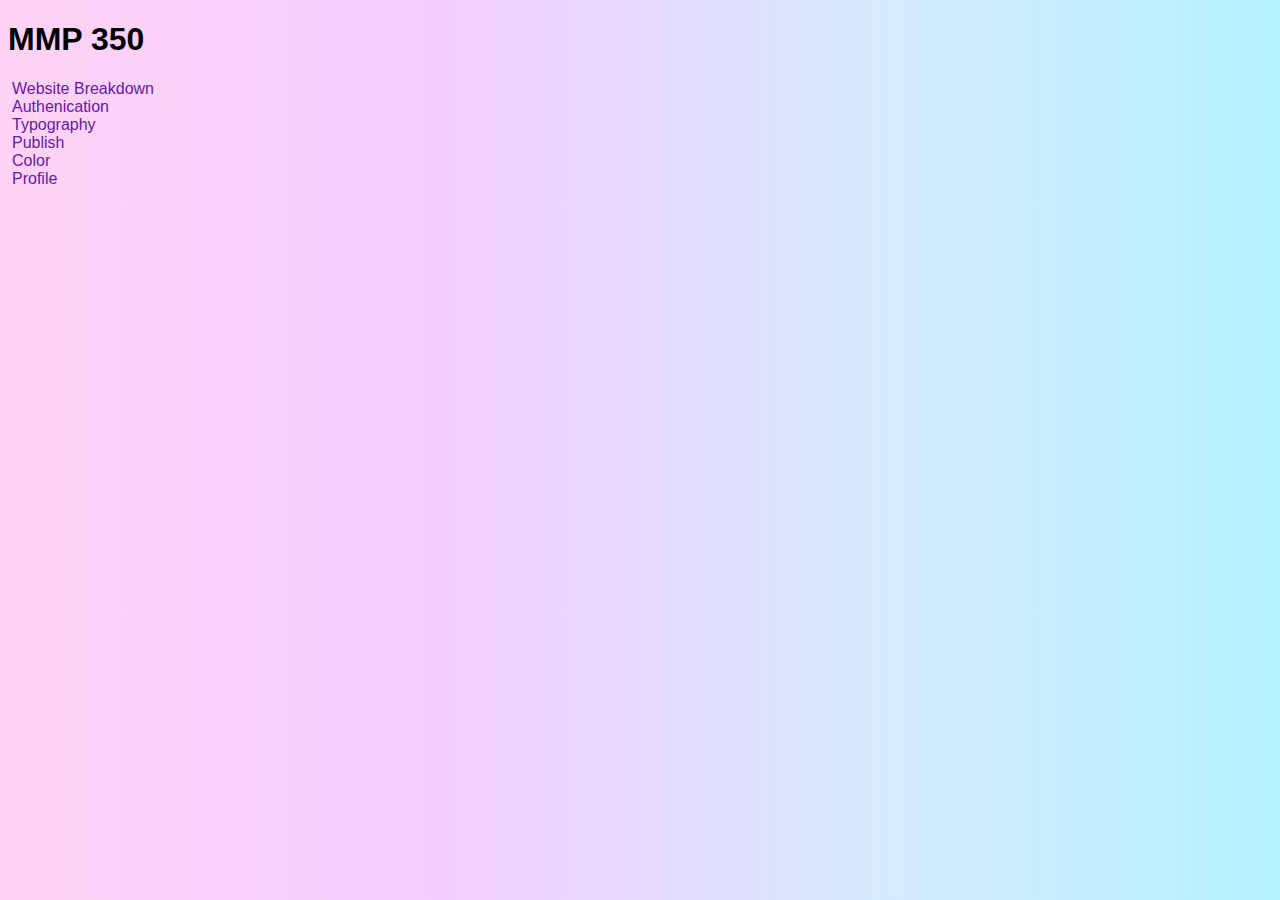
<file: index.html>
<!doctype html>
<!DOCTYPE html>
<html>
<head>
	<title>MMP 350</title>
	<meta charset="utf-8">
	<link rel="stylesheet" type="text/css" href="style.css">
</head>
<body>
	<h1>MMP 350</h1>
	<ul>
		<li><a href="WebsiteBreakdown">Website Breakdown</a></li>
		<li><a href="auth">Authenication</a></li>
		<li><a href="typography">Typography</a></li>
		<li><a href="publish">Publish</a></li>
		<li><a href="color">Color</a></li>
        <li><a href="profile">Profile</a></li>

	</ul>

</body>
</html>
</file>
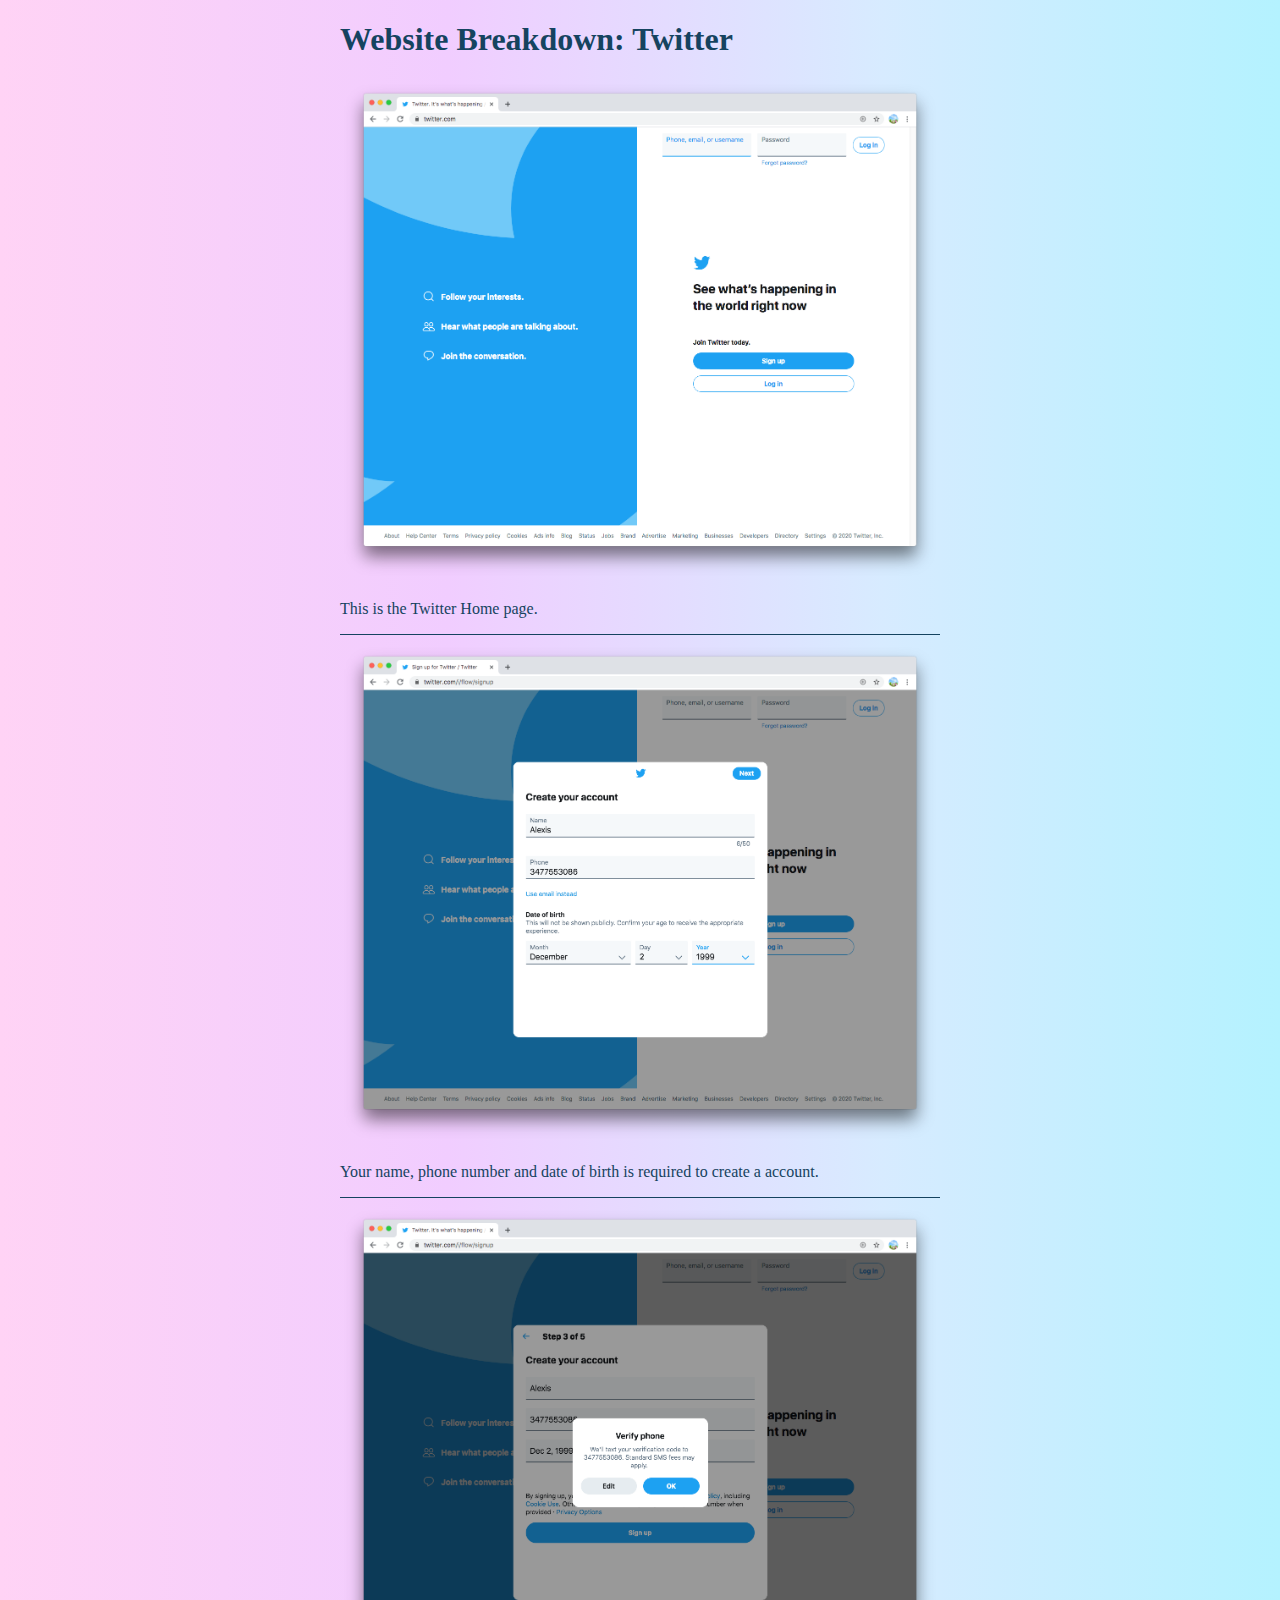
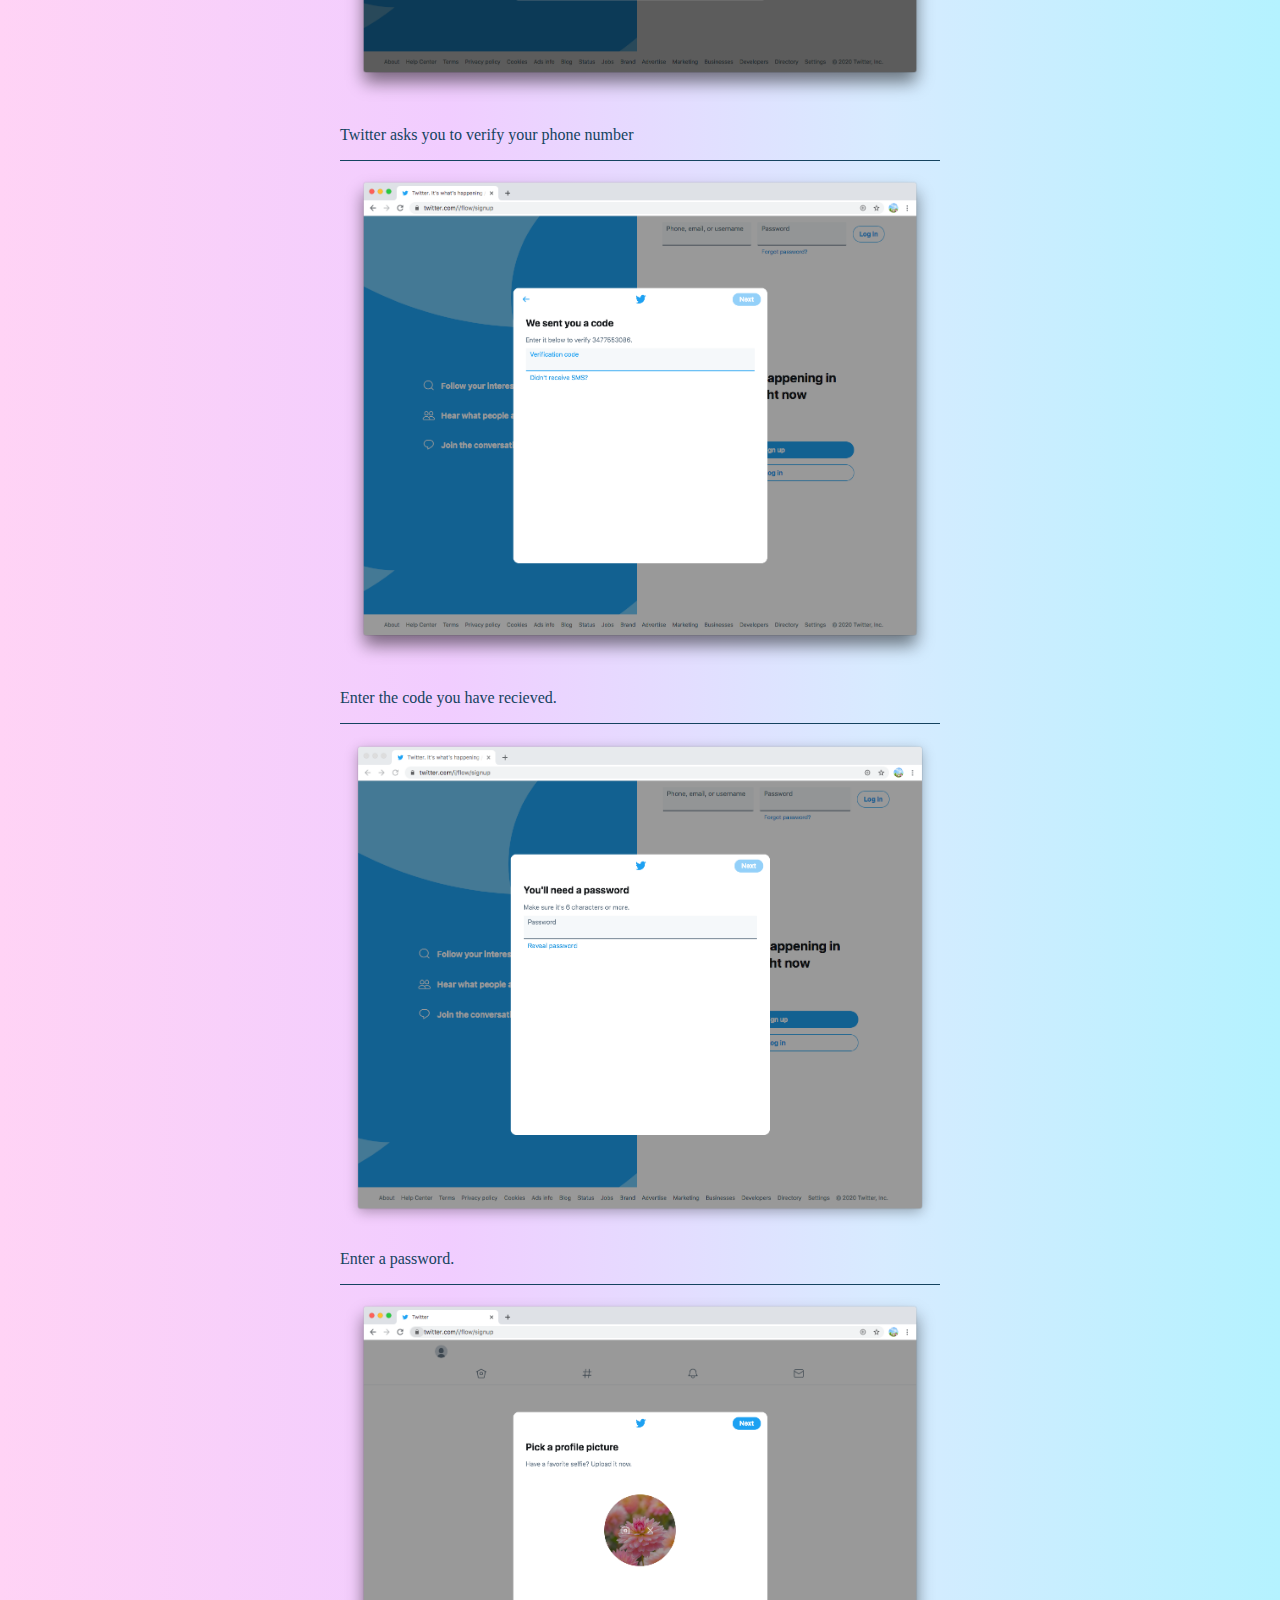
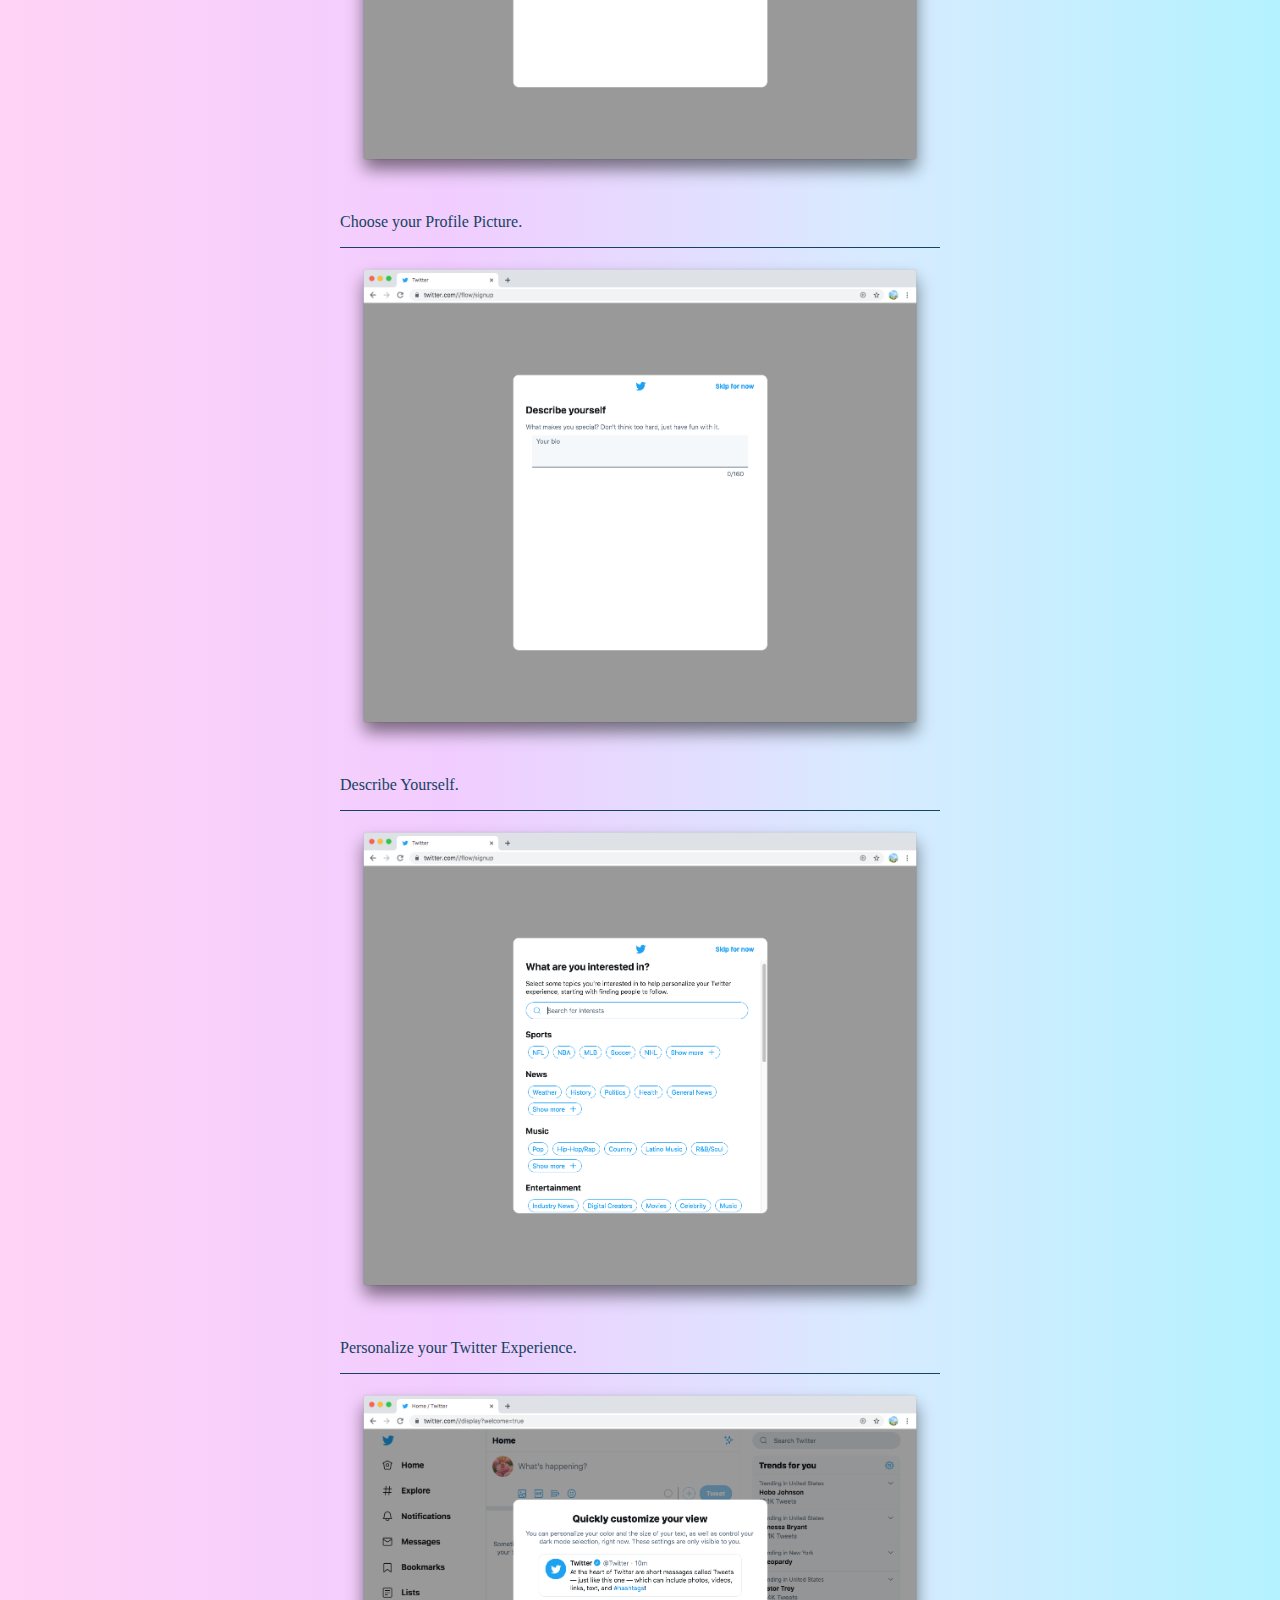
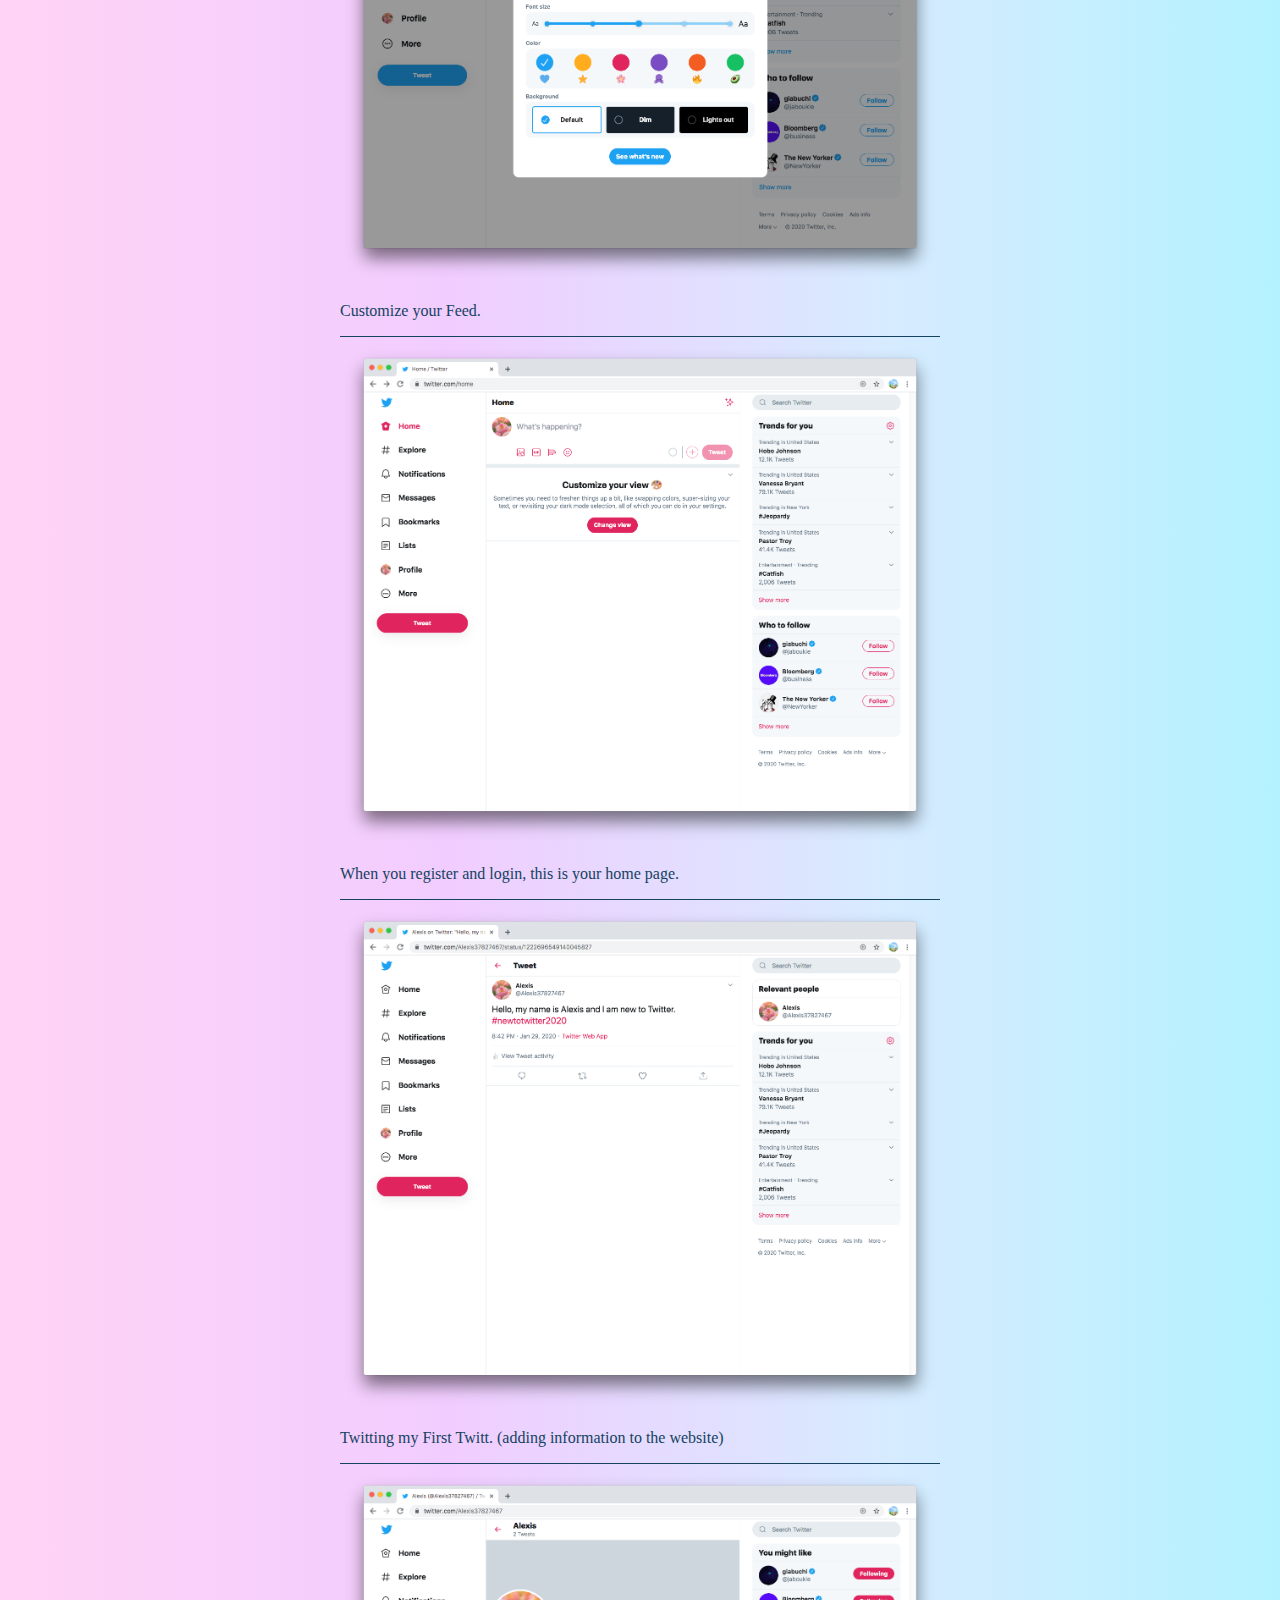
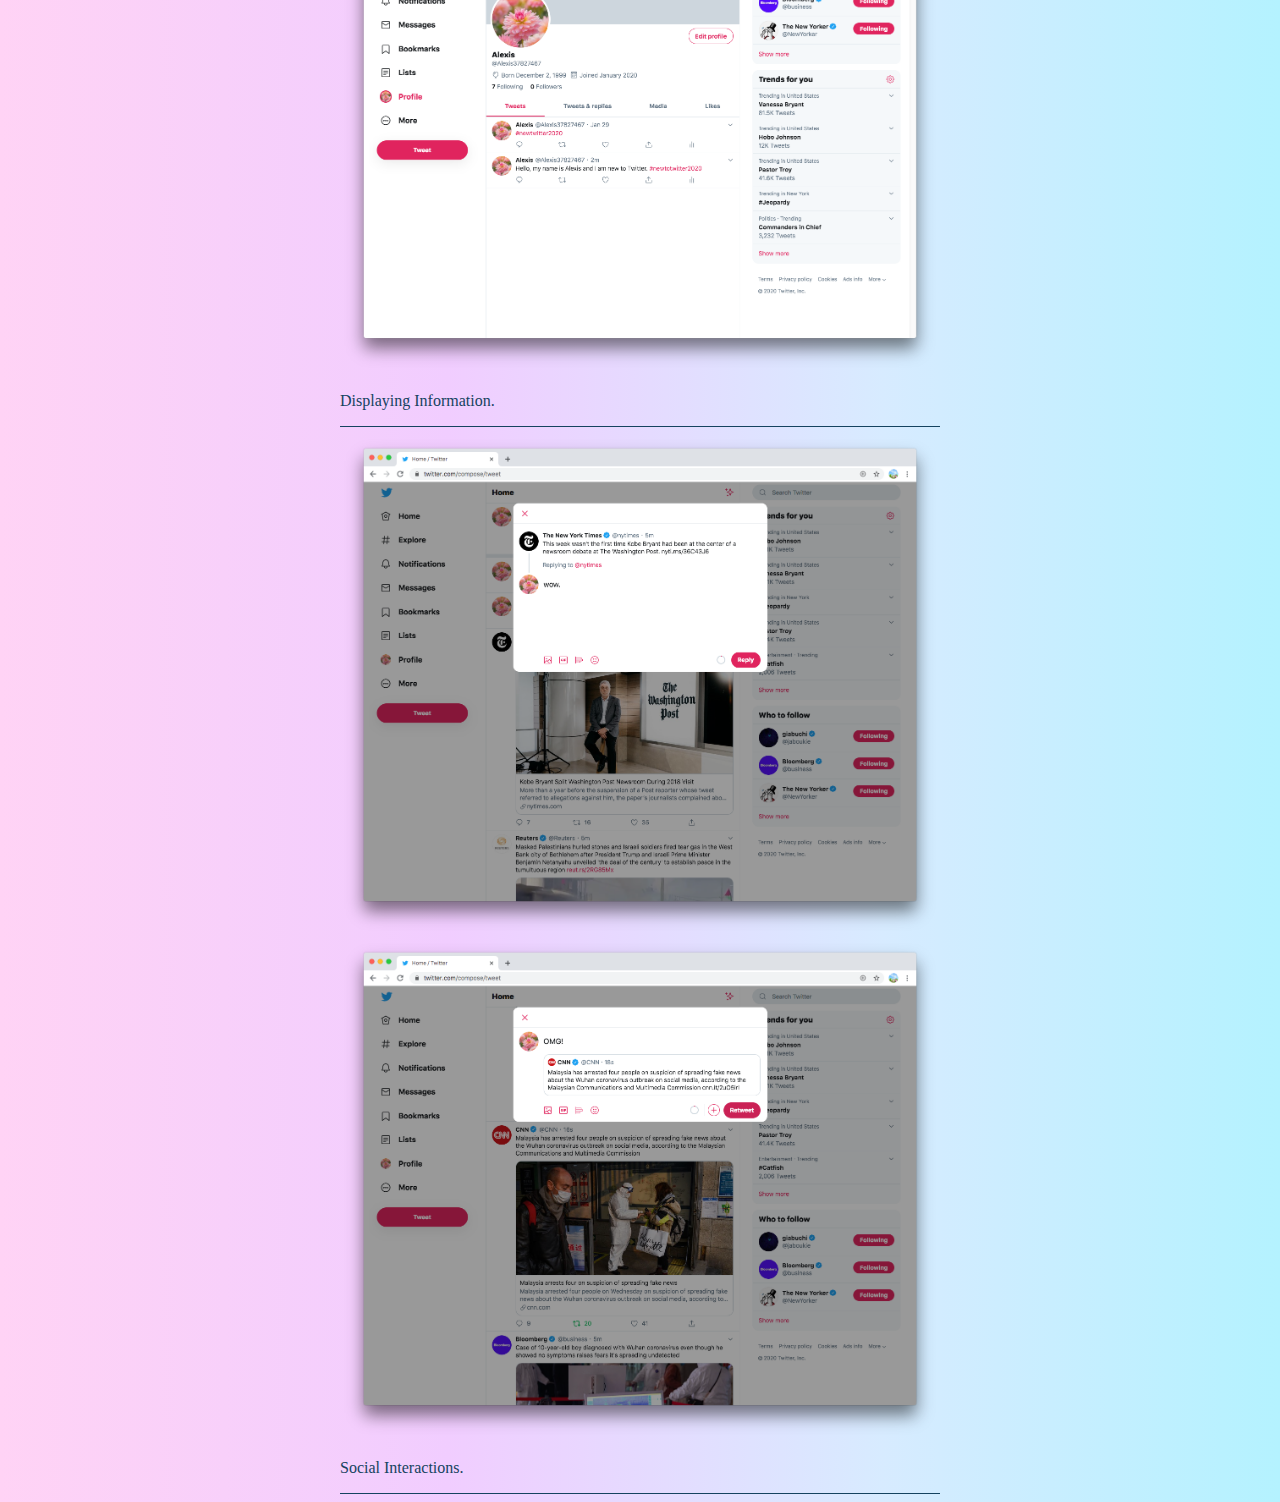
<file: WebsiteBreakdown/index.html>
<!DOCTYPE html>
<html>
<head>
	<title>Website Breakdown</title>
	<meta charset="utf-8">
	<link rel="stylesheet" href="style.css" type="text/css">
</head>
<body>
	<div id="container">
		<h1>Website Breakdown: Twitter</h1>
		<img src="home.png">
		<p>This is the Twitter Home page.</p>
		<hr>
		<img src="1.png">
		<p>Your name, phone number and date of birth is required to create a account.</p>
		<hr>
		<img src="2.png">
		<p>Twitter asks you to verify your phone number</p>
		<hr>
		<img src="3.png">
		<p>Enter the code you have recieved.</p>
		<hr>
		<img src="4.png">
		<p>Enter a password.</p>
		<hr>
		<img src="5.png">
		<p>Choose your Profile Picture.</p>
		<hr>
		<img src="6.png">
		<p>Describe Yourself.</p>
		<hr>
		<img src="7.png">
		<p>Personalize your Twitter Experience.</p>
		<hr>
		<img src="8.png">
		<p>Customize your Feed.</p>
		<hr>
		<img src="9.png">
		<p>When you register and login, this is your home page.</p>
		<hr>
		<img src="10.png">
		<p>Twitting my First Twitt. (adding information to the website)</p>
		<hr>
		<img src="11.png">
		<p>Displaying Information.</p>
		<hr>
		<img src="12.png">
		<img src="13.png">
		<p>Social Interactions.</p>
		<hr>

		
	</div>
</body>
</html>
</file>
<file: style.css>
body{
	background-color: background: rgb(255,211,245);
background: linear-gradient(90deg, rgba(255,211,245,1) 0%, rgba(241,205,255,1) 35%, rgba(215,235,255,1) 69%, rgba(180,242,255,1) 100%);

font-family: Helvetica;

font-size: 20px

color: #6819A1;
}

a {
	color: #6819A1;
	padding: 0.25em;
	transition: background-color 300ms;
	text-decoration: none;
}

a:hover {
	background-color: #A6BBDC;
}

ul {
	padding: 0;

}

li { 
	list-style: none;

}


}
</file>
<file: WebsiteBreakdown/style.css>
body {
	background: linear-gradient(90deg, rgba(255,211,245,1) 0%, rgba(241,205,255,1) 35%, rgba(215,235,255,1) 69%, rgba(180,242,255,1) 100%);

	color: #154360;
	font-family: Geneva;
}

p { 
	font-size: 1.5m; 
}

img {
	max-width: 100%;
}

hr {
	border: none;
	border-top: 1px solid #154360;
}

#container {
	max-width: 600px;
	margin: 0 auto;
}
</file>
